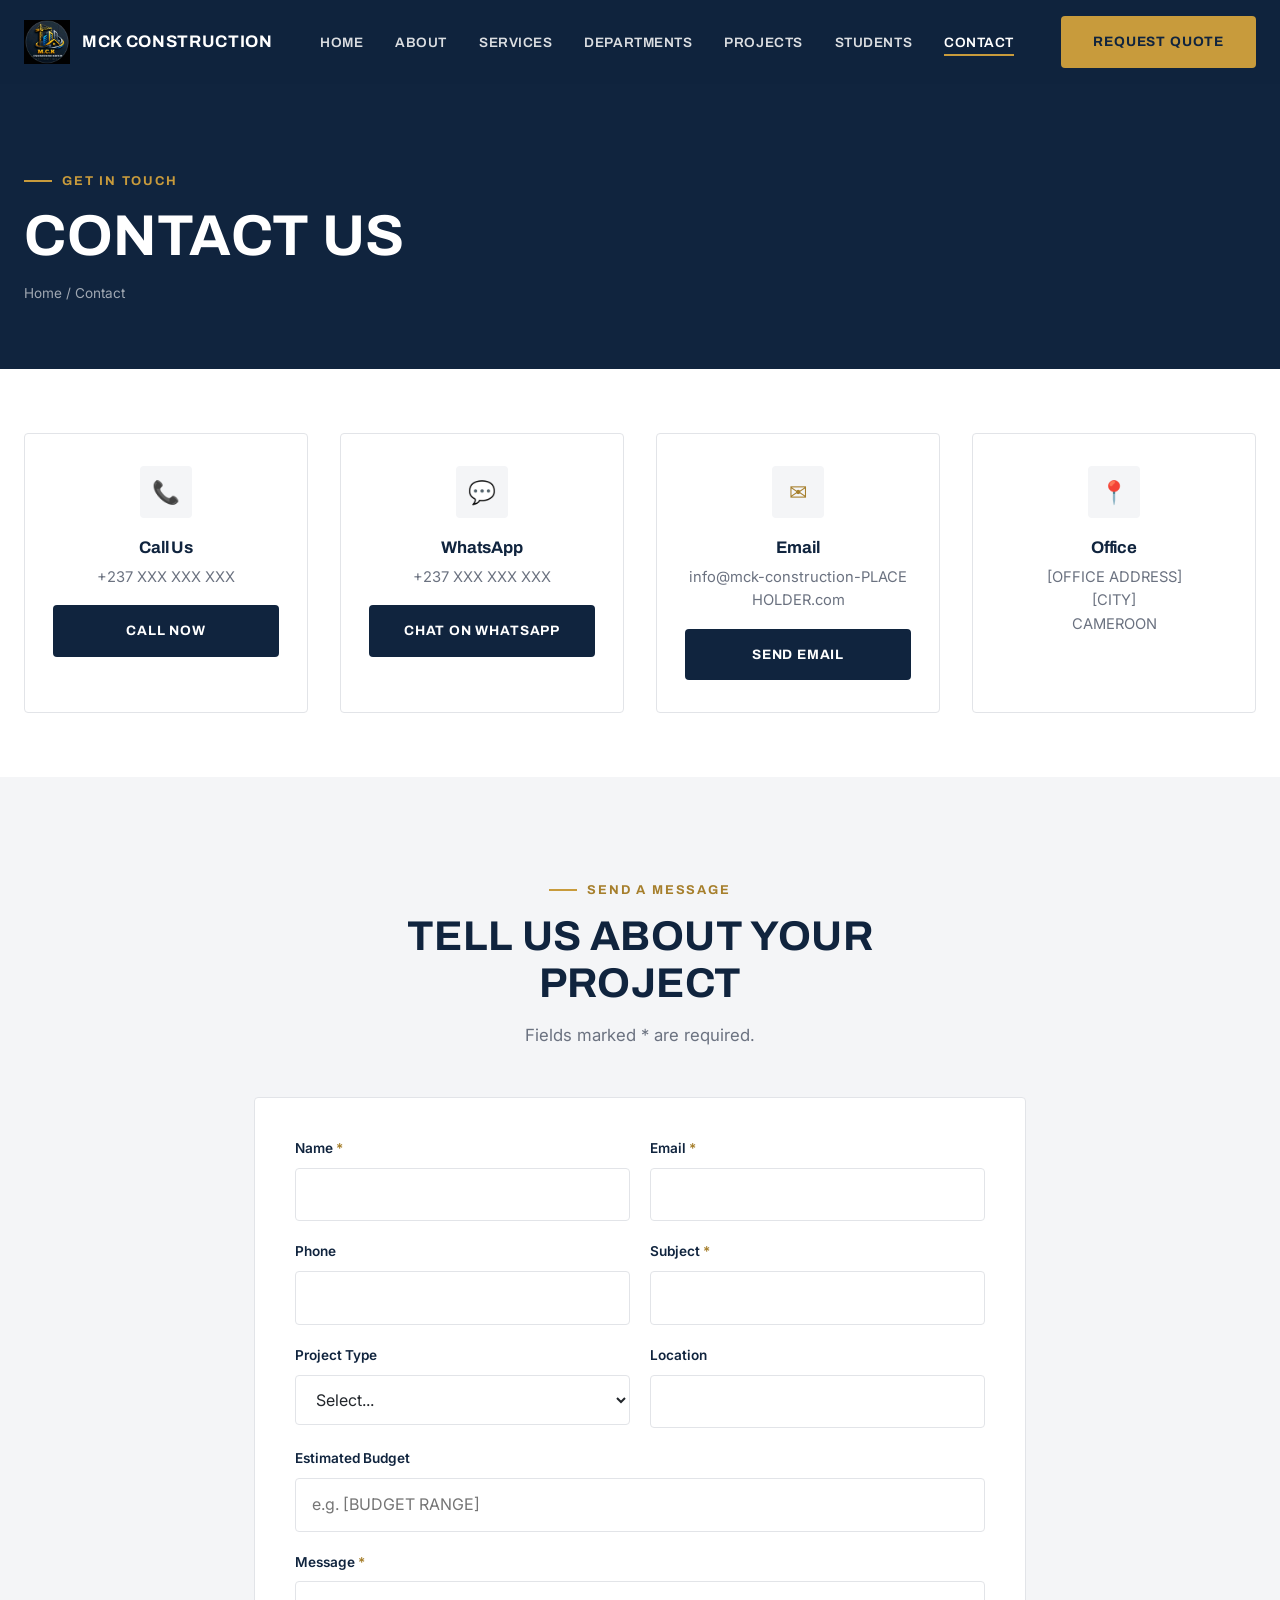
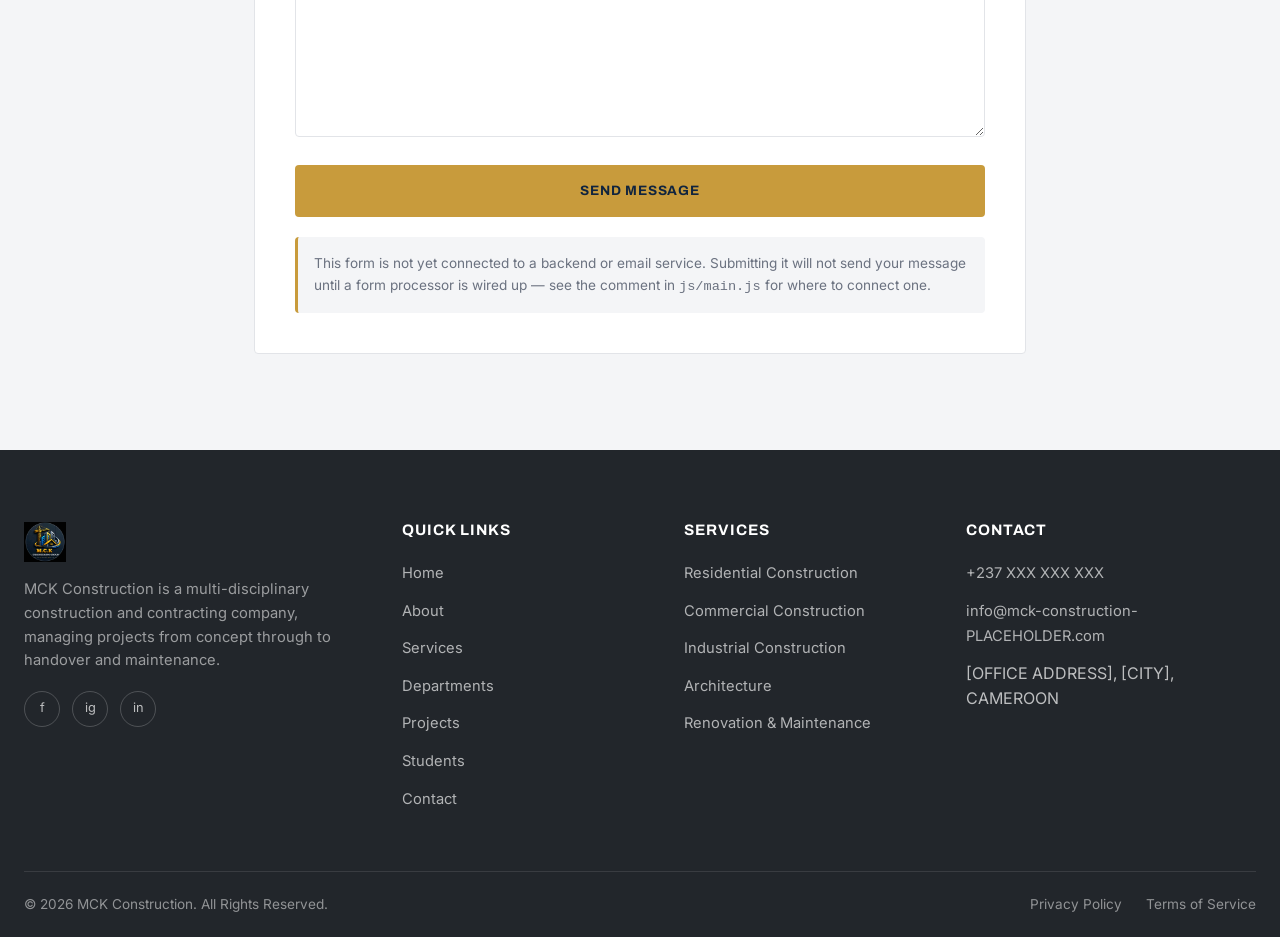
<file: contact.html>
<!DOCTYPE html>
<html lang="en">
<head>
  <meta charset="UTF-8">
  <meta name="viewport" content="width=device-width, initial-scale=1.0">
  <title>Contact Us | MCK Construction</title>
  <meta name="description" content="Get in touch with MCK Construction — call, WhatsApp, email, or send us your project details directly through our contact form.">
  <link rel="preconnect" href="https://fonts.googleapis.com">
  <link href="https://fonts.googleapis.com/css2?family=Archivo:wght@600;700;800&family=Inter:wght@400;500;600;700&display=swap" rel="stylesheet">
  <link rel="stylesheet" href="css/style.css">
</head>
<body data-page="contact.html">

  <div id="site-header-root"></div>

  <main>

    <!-- ============ PAGE HERO ============ -->
    <section class="page-hero">
      <div class="container">
        <span class="eyebrow">Get In Touch</span>
        <h1>Contact Us</h1>
        <p class="page-hero__crumbs"><a href="index.html">Home</a> / Contact</p>
      </div>
    </section>

    <!-- ============ CONTACT METHODS ============ -->
    <section class="section tight" data-animate>
      <div class="container">
        <div class="grid grid-4">

          <div class="card feature-card" style="text-align:center;">
            <div class="feature-card__icon" style="margin: 0 auto 20px;">&#128222;</div>
            <h3>Call Us</h3>
            <!-- CONTACT PLACEHOLDER: replace phone number -->
            <p style="margin-bottom: 16px;">+237 XXX XXX XXX</p>
            <a href="tel:+237XXXXXXXXX" class="btn btn-dark" style="width:100%;">Call Now</a>
          </div>

          <div class="card feature-card" style="text-align:center;">
            <div class="feature-card__icon" style="margin: 0 auto 20px;">&#128172;</div>
            <h3>WhatsApp</h3>
            <!-- CONTACT PLACEHOLDER: replace phone number -->
            <p style="margin-bottom: 16px;">+237 XXX XXX XXX</p>
            <!-- CONTACT PLACEHOLDER: replace number in href below. The
                 ?text= parameter pre-fills a default message in the chat
                 window the moment someone opens it — edit the message text
                 here (and the matching copy in js/main.js SITE_DATA) if you
                 want to change the wording. -->
            <a href="https://wa.me/237XXXXXXXXX?text=Hello%20MCK%20Construction%2C%20I%20would%20like%20to%20enquire%20about%20a%20project."
               class="btn btn-dark" style="width:100%;" target="_blank" rel="noopener">
              Chat on WhatsApp
            </a>
          </div>

          <div class="card feature-card" style="text-align:center;">
            <div class="feature-card__icon" style="margin: 0 auto 20px;">&#9993;</div>
            <h3>Email</h3>
            <!-- CONTACT PLACEHOLDER: replace email address -->
            <p style="margin-bottom: 16px; word-break: break-all;">info@mck-construction-PLACEHOLDER.com</p>
            <a href="mailto:info@mck-construction-PLACEHOLDER.com" class="btn btn-dark" style="width:100%;">Send Email</a>
          </div>

          <div class="card feature-card" style="text-align:center;">
            <div class="feature-card__icon" style="margin: 0 auto 20px;">&#128205;</div>
            <h3>Office</h3>
            <!-- CONTACT PLACEHOLDER: replace office address -->
            <p style="margin-bottom: 16px;">[OFFICE ADDRESS]<br>[CITY]<br>CAMEROON</p>
          </div>

        </div>
      </div>
    </section>

    <!-- ============ CONTACT FORM ============ -->
    <section class="section bg-light" data-animate>
      <div class="container" style="max-width: 820px;">
        <div class="section-heading center">
          <span class="eyebrow" style="justify-content:center;">Send A Message</span>
          <h2>Tell Us About Your Project</h2>
          <p>Fields marked <span class="required">*</span> are required.</p>
        </div>

        <form id="contact-form" class="card" style="padding: 40px;" novalidate>
          <div class="form-grid">
            <div class="form-group">
              <label for="contact-name">Name <span class="required">*</span></label>
              <input type="text" id="contact-name" name="name" required>
            </div>
            <div class="form-group">
              <label for="contact-email">Email <span class="required">*</span></label>
              <input type="email" id="contact-email" name="email" required>
            </div>
            <div class="form-group">
              <label for="contact-phone">Phone</label>
              <input type="tel" id="contact-phone" name="phone">
            </div>
            <div class="form-group">
              <label for="contact-subject">Subject <span class="required">*</span></label>
              <input type="text" id="contact-subject" name="subject" required>
            </div>
            <div class="form-group">
              <label for="contact-project-type">Project Type</label>
              <select id="contact-project-type" name="projectType">
                <option value="">Select...</option>
                <option value="residential">Residential</option>
                <option value="commercial">Commercial</option>
                <option value="industrial">Industrial</option>
                <option value="renovation">Renovation</option>
                <option value="other">Other</option>
              </select>
            </div>
            <div class="form-group">
              <label for="contact-location">Location</label>
              <input type="text" id="contact-location" name="location">
            </div>
            <div class="form-group full">
              <label for="contact-budget">Estimated Budget</label>
              <input type="text" id="contact-budget" name="budget" placeholder="e.g. [BUDGET RANGE]">
            </div>
            <div class="form-group full">
              <label for="contact-message">Message <span class="required">*</span></label>
              <textarea id="contact-message" name="message" rows="5" required></textarea>
            </div>
          </div>

          <button type="submit" class="btn btn-primary btn-block" style="margin-top: 28px;">Send Message</button>

          <div class="form-status" id="contact-form-status"></div>

          <p class="form-note">
            This form is not yet connected to a backend or email service.
            Submitting it will not send your message until a form processor
            is wired up — see the comment in <code>js/main.js</code> for
            where to connect one.
          </p>
        </form>
      </div>
    </section>

  </main>

  <div id="site-footer-root"></div>

  <script src="js/main.js"></script>
  <script>
    function initPage() {
      initFormHandler("#contact-form", "#contact-form-status");
    }
  </script>
</body>
</html>
</file>
<file: css/style.css>
/* ==========================================================================
   MCK CONSTRUCTION — GLOBAL STYLESHEET
   One shared stylesheet for the entire site. Organized top to bottom:
   1. Design tokens (CSS variables)
   2. Reset / base
   3. Typography
   4. Layout utilities
   5. Buttons
   6. Header / mobile nav
   7. Footer
   8. Sliders (hero + department background sliders)
   9. Cards (services, projects, team)
   10. Accordion (FAQ)
   11. Gallery + lightbox
   12. Forms
   13. Timeline (process)
   14. Section utilities / animations
   15. Responsive breakpoints
   ========================================================================== */

/* -------------------- 1. DESIGN TOKENS -------------------- */
:root {
  /* Palette — construction-industry corporate, from the brief */
  --primary: #10243e;          /* navy / deep blue */
  --primary-light: #1a3a5c;
  --dark: #22262b;             /* charcoal text */
  --accent: #c89b3c;           /* construction gold */
  --accent-dark: #a67f2c;
  --light: #f4f5f7;            /* light gray section bg */
  --gray: #6b7280;             /* mid gray for secondary text */
  --white: #ffffff;
  --border: #e2e4e8;

  /* Overlays */
  --overlay-dark: rgba(16, 36, 62, 0.72);
  --overlay-darker: rgba(10, 20, 34, 0.82);

  /* Type */
  --font-display: 'Archivo', 'Arial Narrow', sans-serif;
  --font-body: 'Inter', -apple-system, BlinkMacSystemFont, 'Segoe UI', sans-serif;

  /* Layout */
  --max-width: 1280px;
  --gutter: 24px;
  --radius: 4px;
  --header-height: 84px;

  /* Motion */
  --transition: 0.3s ease;
  --transition-slow: 0.8s ease;
}

/* -------------------- 2. RESET / BASE -------------------- */
*, *::before, *::after { box-sizing: border-box; margin: 0; padding: 0; }

html { scroll-behavior: smooth; }

body {
  font-family: var(--font-body);
  color: var(--dark);
  background: var(--white);
  line-height: 1.6;
  overflow-x: hidden;
  -webkit-font-smoothing: antialiased;
}

img { max-width: 100%; display: block; }

a { color: inherit; text-decoration: none; }

ul, ol { list-style: none; }

button { font: inherit; cursor: pointer; border: none; background: none; }

input, textarea, select { font: inherit; }

/* Visible keyboard focus everywhere */
a:focus-visible,
button:focus-visible,
input:focus-visible,
textarea:focus-visible,
select:focus-visible,
[tabindex]:focus-visible {
  outline: 3px solid var(--accent);
  outline-offset: 2px;
}

@media (prefers-reduced-motion: reduce) {
  *, *::before, *::after {
    animation-duration: 0.01ms !important;
    animation-iteration-count: 1 !important;
    transition-duration: 0.01ms !important;
    scroll-behavior: auto !important;
  }
}

/* -------------------- 3. TYPOGRAPHY -------------------- */
h1, h2, h3, h4, h5, h6 {
  font-family: var(--font-display);
  font-weight: 700;
  line-height: 1.15;
  color: var(--primary);
  letter-spacing: -0.01em;
}

h1 { font-size: clamp(2.2rem, 5vw, 3.6rem); text-transform: uppercase; letter-spacing: 0.01em; }
h2 { font-size: clamp(1.8rem, 3.4vw, 2.6rem); text-transform: uppercase; letter-spacing: 0.01em; }
h3 { font-size: clamp(1.3rem, 2.2vw, 1.6rem); }
h4 { font-size: 1.15rem; }

p { color: var(--gray); }

.eyebrow {
  display: inline-flex;
  align-items: center;
  gap: 10px;
  font-family: var(--font-display);
  font-size: 0.8rem;
  font-weight: 700;
  letter-spacing: 0.14em;
  text-transform: uppercase;
  color: var(--accent-dark);
  margin-bottom: 12px;
}

.eyebrow::before {
  content: '';
  width: 28px;
  height: 2px;
  background: var(--accent);
}

.section-heading { max-width: 640px; margin-bottom: 48px; }
.section-heading.center { max-width: 640px; margin-left: auto; margin-right: auto; text-align: center; }
.section-heading p { margin-top: 14px; font-size: 1.05rem; }

/* -------------------- 4. LAYOUT UTILITIES -------------------- */
.container {
  max-width: var(--max-width);
  margin: 0 auto;
  padding: 0 var(--gutter);
}

.section { padding: 96px 0; }
.section.tight { padding: 64px 0; }
.section.bg-light { background: var(--light); }
.section.bg-dark { background: var(--primary); }
.section.bg-dark h2, .section.bg-dark h3, .section.bg-dark .eyebrow { color: var(--white); }
.section.bg-dark p { color: rgba(255,255,255,0.72); }

.grid { display: grid; gap: 32px; }
.grid-2 { grid-template-columns: repeat(2, 1fr); }
.grid-3 { grid-template-columns: repeat(3, 1fr); }
.grid-4 { grid-template-columns: repeat(4, 1fr); }

/* Blueprint hairline signature — thin gold tick marks used as dividers */
.blueprint-divider {
  display: flex;
  align-items: center;
  gap: 6px;
  margin: 0 0 32px;
}
.blueprint-divider span {
  width: 1px;
  height: 14px;
  background: var(--accent);
  opacity: 0.6;
}
.blueprint-divider span:nth-child(3n) { height: 22px; opacity: 1; }

/* -------------------- 5. BUTTONS -------------------- */
.btn {
  display: inline-flex;
  align-items: center;
  justify-content: center;
  gap: 10px;
  padding: 15px 32px;
  font-family: var(--font-display);
  font-weight: 700;
  font-size: 0.85rem;
  letter-spacing: 0.06em;
  text-transform: uppercase;
  border-radius: var(--radius);
  transition: transform var(--transition), background var(--transition), color var(--transition), box-shadow var(--transition);
  white-space: nowrap;
}

.btn-primary { background: var(--accent); color: var(--primary); }
.btn-primary:hover { background: var(--accent-dark); transform: translateY(-2px); box-shadow: 0 10px 24px rgba(200,155,60,0.35); }

.btn-outline { background: transparent; color: var(--white); border: 1.5px solid rgba(255,255,255,0.6); }
.btn-outline:hover { background: var(--white); color: var(--primary); transform: translateY(-2px); }

.btn-dark { background: var(--primary); color: var(--white); }
.btn-dark:hover { background: var(--primary-light); transform: translateY(-2px); }

.btn-block { width: 100%; }

.btn-group { display: flex; gap: 16px; flex-wrap: wrap; }

/* -------------------- 6. HEADER / MOBILE NAV -------------------- */
#site-header-root { position: relative; z-index: 1000; }

.site-header {
  position: fixed;
  top: 0; left: 0; right: 0;
  height: var(--header-height);
  display: flex;
  align-items: center;
  background: rgba(16, 36, 62, 0.96);
  backdrop-filter: blur(6px);
  z-index: 1000;
  transition: background var(--transition);
}

.site-header .container {
  display: flex;
  align-items: center;
  justify-content: space-between;
  width: 100%;
}

.site-header__logo { display: flex; align-items: center; gap: 12px; }
.site-header__logo img { height: 44px; width: auto; }
.site-header__logo span {
  font-family: var(--font-display);
  color: var(--white);
  font-weight: 700;
  letter-spacing: 0.04em;
  font-size: 1.05rem;
  text-transform: uppercase;
}

.site-nav { display: flex; align-items: center; gap: 40px; }
.site-nav__list { display: flex; gap: 32px; }
.site-nav__list a {
  color: rgba(255,255,255,0.85);
  font-family: var(--font-display);
  font-size: 0.85rem;
  font-weight: 600;
  letter-spacing: 0.04em;
  text-transform: uppercase;
  position: relative;
  padding: 6px 0;
}
.site-nav__list a::after {
  content: '';
  position: absolute;
  left: 0; bottom: 0;
  width: 0; height: 2px;
  background: var(--accent);
  transition: width var(--transition);
}
.site-nav__list a:hover,
.site-nav__list a[aria-current="page"] { color: var(--white); }
.site-nav__list a:hover::after,
.site-nav__list a[aria-current="page"]::after { width: 100%; }

.site-header__cta { display: flex; align-items: center; gap: 20px; }

.hamburger {
  display: none;
  flex-direction: column;
  justify-content: center;
  gap: 5px;
  width: 32px;
  height: 32px;
  z-index: 1100;
}
.hamburger span {
  display: block;
  width: 100%;
  height: 2px;
  background: var(--white);
  transition: transform var(--transition), opacity var(--transition);
}
.hamburger[aria-expanded="true"] span:nth-child(1) { transform: translateY(7px) rotate(45deg); }
.hamburger[aria-expanded="true"] span:nth-child(2) { opacity: 0; }
.hamburger[aria-expanded="true"] span:nth-child(3) { transform: translateY(-7px) rotate(-45deg); }

@media (max-width: 900px) {
  .site-nav {
    position: fixed;
    top: 0; right: 0;
    height: 100vh;
    width: min(340px, 84vw);
    background: var(--primary);
    flex-direction: column;
    align-items: flex-start;
    justify-content: center;
    padding: 40px var(--gutter);
    transform: translateX(100%);
    transition: transform var(--transition-slow);
    box-shadow: -12px 0 40px rgba(0,0,0,0.25);
  }
  .site-nav.is-open { transform: translateX(0); }
  .site-nav__list { flex-direction: column; gap: 22px; }
  .site-header__cta .btn-primary { display: none; }
  .hamburger { display: flex; }
}

/* -------------------- 7. FOOTER -------------------- */
.site-footer { background: var(--dark); color: rgba(255,255,255,0.7); padding: 72px 0 0; }
.site-footer__grid { display: grid; grid-template-columns: 1.4fr 1fr 1fr 1.2fr; gap: 40px; padding-bottom: 48px; }
.site-footer h4 { color: var(--white); margin-bottom: 20px; font-size: 0.95rem; letter-spacing: 0.06em; text-transform: uppercase; }
.site-footer__about img { height: 40px; margin-bottom: 16px; }
.site-footer__about p { color: rgba(255,255,255,0.55); font-size: 0.92rem; }
.site-footer ul li { margin-bottom: 12px; }
.site-footer ul a { color: rgba(255,255,255,0.65); font-size: 0.92rem; transition: color var(--transition); }
.site-footer ul a:hover { color: var(--accent); }
.site-footer__social { display: flex; gap: 12px; margin-top: 18px; }
.site-footer__social a {
  width: 36px; height: 36px;
  display: flex; align-items: center; justify-content: center;
  border: 1px solid rgba(255,255,255,0.2);
  border-radius: 50%;
  font-size: 0.8rem;
  transition: background var(--transition), border-color var(--transition);
}
.site-footer__social a:hover { background: var(--accent); border-color: var(--accent); color: var(--primary); }
.site-footer__bottom {
  border-top: 1px solid rgba(255,255,255,0.1);
  padding: 22px 0;
  display: flex;
  justify-content: space-between;
  align-items: center;
  flex-wrap: wrap;
  gap: 12px;
  font-size: 0.85rem;
  color: rgba(255,255,255,0.5);
}
.site-footer__bottom .legal-links { display: flex; gap: 24px; }
.site-footer__bottom .legal-links a:hover { color: var(--accent); }

@media (max-width: 900px) {
  .site-footer__grid { grid-template-columns: 1fr 1fr; }
}
@media (max-width: 560px) {
  .site-footer__grid { grid-template-columns: 1fr; }
}

/* -------------------- 8. SLIDERS -------------------- */
/* Hero slider (Home) */
.hero-slider {
  position: relative;
  height: 100vh;
  min-height: 560px;
  overflow: hidden;
  color: var(--white);
}
.hero-slider__slide {
  position: absolute;
  inset: 0;
  opacity: 0;
  visibility: hidden;
  transition: opacity 1s ease;
  background-size: cover;
  background-position: center;
  display: flex;
  align-items: flex-end;
}
.hero-slider__slide.is-active { opacity: 1; visibility: visible; }
.hero-slider__slide::before {
  content: '';
  position: absolute; inset: 0;
  background: linear-gradient(0deg, var(--overlay-darker) 0%, var(--overlay-dark) 55%, rgba(16,36,62,0.35) 100%);
}
.hero-slider__content {
  position: relative;
  z-index: 2;
  padding: 0 var(--gutter) 96px;
  max-width: var(--max-width);
  margin: 0 auto;
  width: 100%;
}
.hero-slider__content .eyebrow { color: var(--accent); }
.hero-slider__content .eyebrow::before { background: var(--accent); }
.hero-slider__content h1 { color: var(--white); max-width: 780px; }
.hero-slider__content p { color: rgba(255,255,255,0.85); max-width: 560px; margin: 18px 0 32px; font-size: 1.05rem; }
.hero-slider__location { font-size: 0.85rem; letter-spacing: 0.06em; text-transform: uppercase; color: var(--accent); margin-top: 14px; }

.slider-controls {
  position: absolute;
  bottom: 40px; right: var(--gutter);
  z-index: 3;
  display: flex;
  align-items: center;
  gap: 20px;
}
.slider-controls__arrows { display: flex; gap: 10px; }
.slider-arrow {
  width: 46px; height: 46px;
  border: 1px solid rgba(255,255,255,0.4);
  border-radius: 50%;
  display: flex; align-items: center; justify-content: center;
  color: var(--white);
  font-size: 1.1rem;
  transition: background var(--transition), border-color var(--transition);
}
.slider-arrow:hover { background: var(--accent); border-color: var(--accent); color: var(--primary); }

.slider-dots { display: flex; gap: 10px; }
.slider-dot {
  width: 10px; height: 10px;
  border-radius: 50%;
  background: rgba(255,255,255,0.4);
  transition: background var(--transition), transform var(--transition);
}
.slider-dot.is-active { background: var(--accent); transform: scale(1.3); }

@media (max-width: 700px) {
  .slider-controls { position: static; margin-top: 24px; padding: 0 var(--gutter) 32px; justify-content: space-between; }
  .hero-slider__content { padding-bottom: 32px; }
}

/* Generic background slider (Students hero, Department sections) */
.bg-slider {
  position: relative;
  overflow: hidden;
  color: var(--white);
}
.bg-slider__slide {
  position: absolute; inset: 0;
  opacity: 0;
  transition: opacity 1.2s ease;
  background-size: cover;
  background-position: center;
}
.bg-slider__slide.is-active { opacity: 1; }
.bg-slider__overlay { position: absolute; inset: 0; background: var(--overlay-dark); z-index: 1; }
.bg-slider__content { position: relative; z-index: 2; height: 100%; }

/* Students hero */
.students-hero.bg-slider { height: 70vh; min-height: 460px; }
.students-hero .bg-slider__content { display: flex; flex-direction: column; justify-content: center; align-items: flex-start; padding: 0 var(--gutter); max-width: var(--max-width); margin: 0 auto; }
.students-hero h1 { color: var(--white); }
.students-hero p { color: rgba(255,255,255,0.85); max-width: 560px; margin-top: 16px; }

/* Department block with its own slider */
.dept-block {
  position: relative;
  min-height: 640px;
  display: flex;
  align-items: center;
  scroll-margin-top: var(--header-height);
}
.dept-block .bg-slider__content {
  display: grid;
  grid-template-columns: 1.1fr 0.9fr;
  gap: 48px;
  align-items: center;
  padding: 80px var(--gutter);
  max-width: var(--max-width);
  margin: 0 auto;
}
.dept-block__info h2 { color: var(--white); }
.dept-block__info p { color: rgba(255,255,255,0.82); margin: 16px 0 24px; max-width: 520px; }
.dept-block__controls { display: flex; gap: 10px; margin-top: 28px; }

.dept-block__head {
  background: rgba(16,36,62,0.72);
  border: 1px solid rgba(255,255,255,0.14);
  backdrop-filter: blur(6px);
  border-radius: var(--radius);
  padding: 28px;
}
.dept-block__head img {
  width: 84px; height: 84px;
  border-radius: 50%;
  object-fit: cover;
  border: 2px solid var(--accent);
  margin-bottom: 16px;
}
.dept-block__head h4 { color: var(--white); margin-bottom: 4px; }
.dept-block__head .position { color: var(--accent); font-size: 0.85rem; text-transform: uppercase; letter-spacing: 0.05em; font-weight: 600; margin-bottom: 12px; }
.dept-block__head .bio { color: rgba(255,255,255,0.75); font-size: 0.92rem; margin-bottom: 16px; }
.dept-block__head .responsibilities { margin-bottom: 18px; }
.dept-block__head .responsibilities li { color: rgba(255,255,255,0.7); font-size: 0.88rem; padding-left: 16px; position: relative; margin-bottom: 6px; }
.dept-block__head .responsibilities li::before { content: '—'; position: absolute; left: 0; color: var(--accent); }
.dept-block__contact { display: flex; gap: 10px; flex-wrap: wrap; }
.dept-block__contact a {
  font-size: 0.8rem;
  padding: 8px 14px;
  border: 1px solid rgba(255,255,255,0.3);
  border-radius: 20px;
  color: var(--white);
  transition: background var(--transition), border-color var(--transition);
}
.dept-block__contact a:hover { background: var(--accent); border-color: var(--accent); color: var(--primary); }

@media (max-width: 900px) {
  .dept-block .bg-slider__content { grid-template-columns: 1fr; padding: 64px var(--gutter); }
}

/* -------------------- 9. CARDS -------------------- */
.card {
  background: var(--white);
  border: 1px solid var(--border);
  border-radius: var(--radius);
  overflow: hidden;
  transition: transform var(--transition), box-shadow var(--transition);
}
.card:hover { transform: translateY(-6px); box-shadow: 0 20px 40px rgba(16,36,62,0.12); }

.service-card { padding: 0; text-align: left; }
.service-card__image { aspect-ratio: 4/3; overflow: hidden; }
.service-card__image img { width: 100%; height: 100%; object-fit: cover; transition: transform var(--transition-slow); }
.service-card:hover .service-card__image img { transform: scale(1.08); }
.service-card__body { padding: 24px; }
.service-card__body h3 { font-size: 1.1rem; margin-bottom: 8px; }
.service-card__body p { font-size: 0.92rem; }

.feature-card { padding: 32px 28px; text-align: left; }
.feature-card__icon {
  width: 52px; height: 52px;
  display: flex; align-items: center; justify-content: center;
  background: var(--light);
  border-radius: var(--radius);
  color: var(--accent-dark);
  font-size: 1.4rem;
  margin-bottom: 20px;
}
.feature-card h3 { font-size: 1.05rem; margin-bottom: 8px; }
.feature-card p { font-size: 0.92rem; }

.project-card { position: relative; }
.project-card__image { aspect-ratio: 4/3; overflow: hidden; position: relative; }
.project-card__image img { width: 100%; height: 100%; object-fit: cover; transition: transform var(--transition-slow); }
.project-card:hover .project-card__image img { transform: scale(1.08); }
.project-card__status {
  position: absolute; top: 16px; left: 16px;
  background: var(--accent);
  color: var(--primary);
  font-size: 0.72rem;
  font-weight: 700;
  letter-spacing: 0.05em;
  text-transform: uppercase;
  padding: 5px 12px;
  border-radius: 20px;
  z-index: 2;
}
.project-card__body { padding: 22px 24px; }
.project-card__meta { display: flex; gap: 14px; font-size: 0.82rem; color: var(--gray); margin-top: 8px; flex-wrap: wrap; }
.project-card__meta span { display: flex; align-items: center; gap: 6px; }

.team-card { text-align: center; padding: 32px 24px; }
.team-card__photo { width: 120px; height: 120px; border-radius: 50%; overflow: hidden; margin: 0 auto 20px; border: 3px solid var(--light); }
.team-card__photo img { width: 100%; height: 100%; object-fit: cover; }
.team-card h3 { font-size: 1.1rem; margin-bottom: 2px; }
.team-card .position { color: var(--accent-dark); font-size: 0.85rem; font-weight: 600; text-transform: uppercase; letter-spacing: 0.04em; margin-bottom: 14px; }
.team-card .bio { font-size: 0.9rem; margin-bottom: 18px; }
.team-card__contact { display: flex; gap: 10px; justify-content: center; flex-wrap: wrap; }
.team-card__contact a {
  font-size: 0.78rem;
  padding: 7px 14px;
  border: 1px solid var(--border);
  border-radius: 20px;
  color: var(--primary);
  transition: background var(--transition), color var(--transition), border-color var(--transition);
}
.team-card__contact a:hover { background: var(--primary); border-color: var(--primary); color: var(--white); }

/* -------------------- 10. ACCORDION (FAQ) -------------------- */
.accordion-group { border-top: 1px solid var(--border); }
.accordion-item { border-bottom: 1px solid var(--border); }
.accordion-item__trigger {
  width: 100%;
  display: flex;
  align-items: center;
  justify-content: space-between;
  gap: 20px;
  padding: 22px 4px;
  text-align: left;
  font-family: var(--font-display);
  font-size: 1rem;
  font-weight: 600;
  color: var(--primary);
}
.accordion-item__icon {
  flex-shrink: 0;
  width: 26px; height: 26px;
  border: 1.5px solid var(--accent);
  border-radius: 50%;
  display: flex; align-items: center; justify-content: center;
  color: var(--accent-dark);
  transition: transform var(--transition);
  font-size: 0.9rem;
}
.accordion-item[data-open="true"] .accordion-item__icon { transform: rotate(45deg); }
.accordion-item__panel {
  max-height: 0;
  overflow: hidden;
  transition: max-height var(--transition-slow);
}
.accordion-item__panel-inner { padding: 0 4px 22px; font-size: 0.95rem; color: var(--gray); max-width: 720px; }

.faq-category { margin-bottom: 12px; }
.faq-category h3 { margin: 48px 0 4px; }
.faq-category:first-child h3 { margin-top: 0; }

/* -------------------- 11. GALLERY + LIGHTBOX -------------------- */
.gallery-filters { display: flex; gap: 12px; flex-wrap: wrap; margin-bottom: 40px; }
.gallery-filter {
  padding: 10px 20px;
  border: 1px solid var(--border);
  border-radius: 24px;
  font-size: 0.85rem;
  font-weight: 600;
  color: var(--primary);
  transition: background var(--transition), color var(--transition), border-color var(--transition);
}
.gallery-filter[aria-pressed="true"],
.gallery-filter:hover { background: var(--primary); color: var(--white); border-color: var(--primary); }

.gallery-grid { display: grid; grid-template-columns: repeat(3, 1fr); gap: 24px; }
.gallery-item { cursor: pointer; }
.gallery-item.is-hidden { display: none; }
.gallery-item__image { aspect-ratio: 4/3; overflow: hidden; border-radius: var(--radius); position: relative; }
.gallery-item__image img { width: 100%; height: 100%; object-fit: cover; transition: transform var(--transition-slow); }
.gallery-item:hover .gallery-item__image img { transform: scale(1.1); }
.gallery-item__overlay {
  position: absolute; inset: 0;
  background: linear-gradient(0deg, var(--overlay-darker), transparent 60%);
  display: flex; flex-direction: column; justify-content: flex-end;
  padding: 20px;
  opacity: 0;
  transition: opacity var(--transition);
}
.gallery-item:hover .gallery-item__overlay { opacity: 1; }
.gallery-item__overlay h4 { color: var(--white); font-size: 1rem; }
.gallery-item__overlay span { color: var(--accent); font-size: 0.78rem; text-transform: uppercase; letter-spacing: 0.05em; }

.lightbox {
  position: fixed; inset: 0;
  background: rgba(10,20,34,0.94);
  z-index: 2000;
  display: none;
  align-items: center;
  justify-content: center;
  padding: 40px var(--gutter);
}
.lightbox.is-open { display: flex; }
.lightbox__inner { max-width: 900px; width: 100%; color: var(--white); }
.lightbox__image-wrap { border-radius: var(--radius); overflow: hidden; max-height: 60vh; }
.lightbox__image-wrap img { width: 100%; height: 100%; object-fit: cover; }
.lightbox__meta { padding-top: 20px; }
.lightbox__meta h3 { color: var(--white); }
.lightbox__meta .project-card__meta span { color: rgba(255,255,255,0.7); }
.lightbox__meta p { color: rgba(255,255,255,0.75); margin-top: 10px; }
.lightbox__close {
  position: absolute; top: 24px; right: 24px;
  width: 44px; height: 44px;
  border: 1px solid rgba(255,255,255,0.3);
  border-radius: 50%;
  color: var(--white);
  font-size: 1.2rem;
  display: flex; align-items: center; justify-content: center;
  transition: background var(--transition);
}
.lightbox__close:hover { background: var(--accent); color: var(--primary); }
.lightbox__nav { position: absolute; top: 50%; transform: translateY(-50%); }
.lightbox__prev { left: 24px; }
.lightbox__next { right: 24px; }

/* -------------------- 12. FORMS -------------------- */
.form-grid { display: grid; grid-template-columns: repeat(2, 1fr); gap: 20px; }
.form-group { display: flex; flex-direction: column; gap: 8px; }
.form-group.full { grid-column: 1 / -1; }
.form-group label { font-size: 0.85rem; font-weight: 600; color: var(--primary); }
.form-group .required { color: var(--accent-dark); }
.form-group input,
.form-group select,
.form-group textarea {
  padding: 13px 16px;
  border: 1px solid var(--border);
  border-radius: var(--radius);
  background: var(--white);
  color: var(--dark);
  transition: border-color var(--transition);
}
.form-group input:focus,
.form-group select:focus,
.form-group textarea:focus { border-color: var(--accent); }
.form-group textarea { resize: vertical; min-height: 120px; }
.form-group .hint { font-size: 0.78rem; color: var(--gray); }
.form-group input[type="file"] { padding: 10px; border-style: dashed; }
.form-group input[type="checkbox"] { width: auto; }

.form-check { display: flex; align-items: flex-start; gap: 10px; }
.form-check label { font-weight: 400; font-size: 0.88rem; color: var(--gray); }

.form-section-title { font-family: var(--font-display); font-size: 1rem; text-transform: uppercase; letter-spacing: 0.04em; color: var(--primary); margin: 36px 0 18px; }
.form-section-title:first-child { margin-top: 0; }

.form-note { font-size: 0.85rem; color: var(--gray); margin-top: 20px; padding: 16px; background: var(--light); border-radius: var(--radius); border-left: 3px solid var(--accent); }

.form-status { margin-top: 16px; padding: 14px 18px; border-radius: var(--radius); font-size: 0.9rem; display: none; }
.form-status.is-visible { display: block; }
.form-status.success { background: #eaf6ee; color: #1e7a3d; }
.form-status.error { background: #fbeaea; color: #a4302f; }

@media (max-width: 700px) {
  .form-grid { grid-template-columns: 1fr; }
}

/* -------------------- 13. TIMELINE (process) -------------------- */
.timeline { position: relative; padding-left: 0; }
.timeline__track { position: relative; }
.timeline__item {
  display: grid;
  grid-template-columns: 64px 1fr;
  gap: 24px;
  padding-bottom: 40px;
  position: relative;
}
.timeline__item:last-child { padding-bottom: 0; }
.timeline__marker {
  width: 44px; height: 44px;
  border-radius: 50%;
  background: var(--primary);
  color: var(--accent);
  display: flex; align-items: center; justify-content: center;
  font-family: var(--font-display);
  font-weight: 700;
  font-size: 0.95rem;
  position: relative;
  z-index: 2;
}
.timeline__item::before {
  content: '';
  position: absolute;
  left: 21px; top: 44px;
  width: 2px; height: calc(100% - 20px);
  background: var(--border);
}
.timeline__item:last-child::before { display: none; }
.timeline__content h4 { margin-bottom: 6px; }
.timeline__content p { font-size: 0.92rem; }

/* -------------------- 14. SECTION UTILITIES / ANIMATIONS -------------------- */
[data-animate] { opacity: 0; transform: translateY(24px); transition: opacity 0.7s ease, transform 0.7s ease; }
[data-animate].is-visible { opacity: 1; transform: translateY(0); }

.overlay-panel {
  background: var(--white);
  border-radius: var(--radius);
  box-shadow: 0 30px 60px rgba(16,36,62,0.12);
}

.split { display: grid; grid-template-columns: 1fr 1fr; gap: 64px; align-items: center; }
.split img { border-radius: var(--radius); width: 100%; aspect-ratio: 4/3; object-fit: cover; }

.stat { text-align: left; }
.stat strong { font-family: var(--font-display); font-size: 2.2rem; color: var(--primary); display: block; }
.stat span { font-size: 0.85rem; color: var(--gray); text-transform: uppercase; letter-spacing: 0.04em; }

/* Page hero (non-slider inner pages) */
.page-hero {
  padding: calc(var(--header-height) + 80px) 0 64px;
  background: var(--primary);
  color: var(--white);
  position: relative;
  overflow: hidden;
}
.page-hero .eyebrow { color: var(--accent); }
.page-hero h1 { color: var(--white); }
.page-hero__crumbs { margin-top: 14px; font-size: 0.85rem; color: rgba(255,255,255,0.6); }
.page-hero__crumbs a:hover { color: var(--accent); }

/* Static full-page background (About page) */
.about-bg-page {
  position: relative;
}
.about-bg-page__fixed {
  position: fixed;
  inset: 0;
  background-image: var(--about-bg-image, none);
  background-size: cover;
  background-position: center;
  z-index: -2;
}
.about-bg-page__fixed::after {
  content: '';
  position: absolute;
  inset: 0;
  background: var(--overlay-darker);
}
.about-bg-page .section.on-bg {
  position: relative;
  z-index: 1;
}
.about-bg-page .section.on-bg:not(.card-surface) h2,
.about-bg-page .section.on-bg:not(.card-surface) h3,
.about-bg-page .section.on-bg:not(.card-surface) p { color: var(--white); }
.about-bg-page .section.card-surface {
  background: var(--white);
  border-radius: var(--radius);
  margin: 0 var(--gutter);
}
@media (min-width: 1320px) {
  .about-bg-page .section.card-surface { margin: 0 auto; max-width: var(--max-width); border-radius: var(--radius) var(--radius) 0 0; }
}

/* -------------------- 15. RESPONSIVE -------------------- */
@media (max-width: 1024px) {
  .grid-4 { grid-template-columns: repeat(2, 1fr); }
  .site-footer__grid { grid-template-columns: 1fr 1fr; }
}

@media (max-width: 900px) {
  .grid-3 { grid-template-columns: repeat(2, 1fr); }
  .split { grid-template-columns: 1fr; gap: 32px; }
  .gallery-grid { grid-template-columns: repeat(2, 1fr); }
}

@media (max-width: 640px) {
  .grid-2, .grid-3, .grid-4 { grid-template-columns: 1fr; }
  .gallery-grid { grid-template-columns: 1fr; }
  .section { padding: 64px 0; }
  .form-grid { grid-template-columns: 1fr; }
  :root { --header-height: 72px; }
}
</file>
